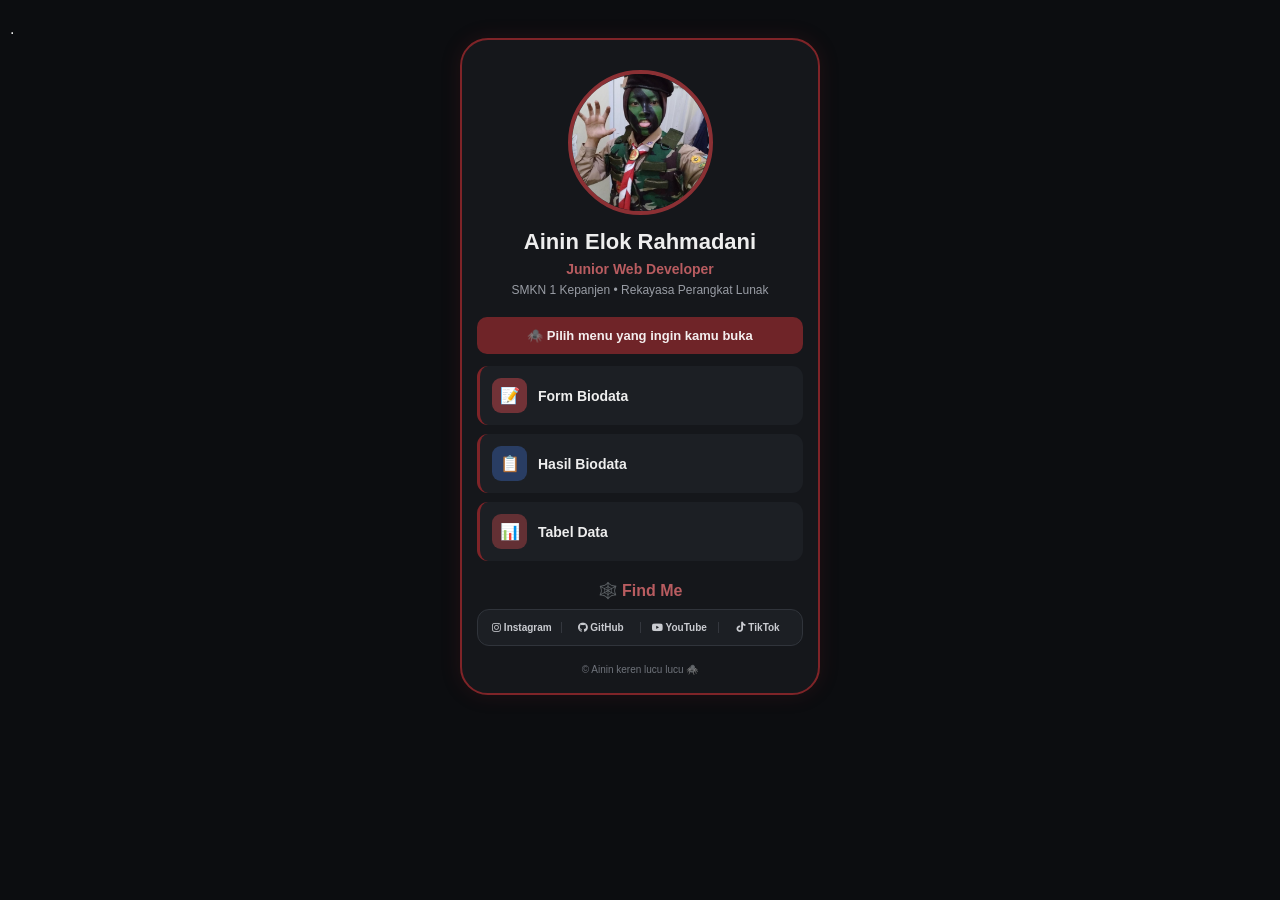
<file: index.html>
.<!DOCTYPE html>
<html lang="id">
<head>
    <meta charset="UTF-8">
    <meta name="viewport" content="width=device-width, initial-scale=1.0">
    <title>Portfolio Ainin</title>
    <link rel="stylesheet" href="style.css">
    <link rel="stylesheet" href="https://cdnjs.cloudflare.com/ajax/libs/font-awesome/6.5.2/css/all.min.css">
    
</head>

<body>

<div class="container">
    <div class="profile">
        <img src="image.png" alt="Ainin Elok Rahmadani">
        <h1>Ainin Elok Rahmadani</h1>
        <p class="role">Junior Web Developer</p>
        <p class="school">SMKN 1 Kepanjen • Rekayasa Perangkat Lunak</p>
    </div>

    <div class="intro">🕷️ Pilih menu yang ingin kamu buka</div>

    <div class="menu-list">

        <a href="form_biodata.html" class="menu-item">
            <span class="menu-icon one">📝</span>
            Form Biodata</a>

        <a href="hasil_biodata.html" class="menu-item">
            <span class="menu-icon two">📋</span>
            Hasil Biodata</a>

        <a href="tabel.html" class="menu-item">
            <span class="menu-icon three">📊</span>
            Tabel Data</a>

    </div>

    <h2 class="contact-title">🕸️ Find Me</h2>

<div class="contact">

    <a href="https://instagram.com/er_ayz" target="_blank">
        <i class="fa-brands fa-instagram"></i>
        <span>Instagram</span>
    </a>

    <a href="https://github.com/aininkanesa-commits" target="_blank">
        <i class="fa-brands fa-github"></i>
        <span>GitHub</span>
    </a>

    <a href="https://youtube.com/@aininelok" target="_blank">
        <i class="fa-brands fa-youtube"></i>
        <span>YouTube</span>
    </a>

    <a href="https://www.tiktok.com/@im_betters" target="_blank">
        <i class="fa-brands fa-tiktok"></i>
        <span>TikTok</span>
    </a>

</div>
    <div class="footer">
    © Ainin keren lucu lucu 🕷️
    </div>

    </div>

<script src="script.js"></script>

</body>
</html>
</file>
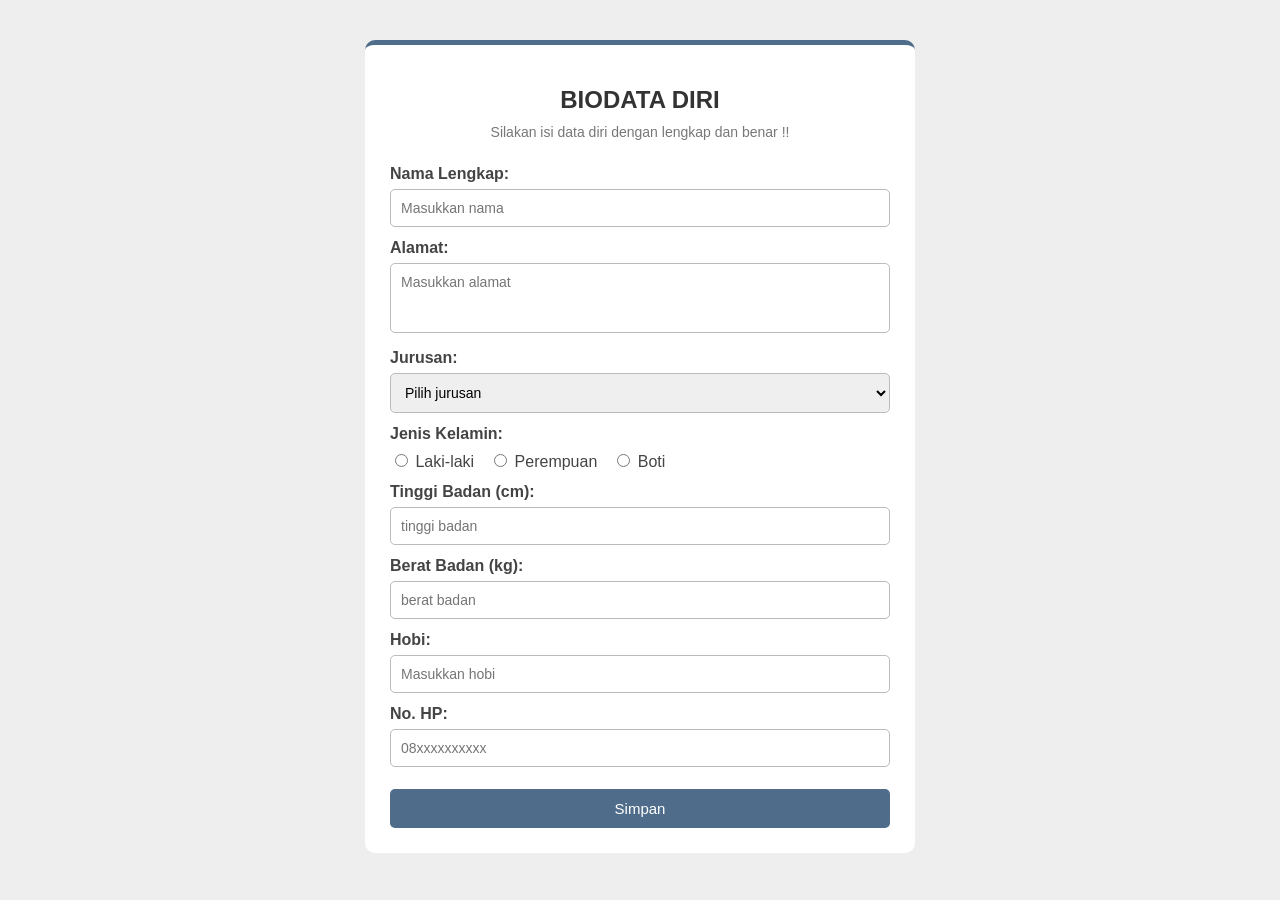
<file: form_biodata.html>
<!DOCTYPE html>
<html lang="id">
<head>
    <meta charset="UTF-8">
    <meta name="viewport" content="width=device-width, initial-scale=1.0">
    <title>Biodata Diri</title>

<style>

body {
font-family: Arial, sans-serif;
background-color: #eeeeee;
margin: 0;
padding: 40px 15px;
}

.keterangan {
text-align: center;
color: #777;
font-size: 14px;
margin-top: -15px;
margin-bottom: 25px;
}

.container {
width: 500px;
max-width: 100%;
margin: auto;
background-color: white;
padding: 25px;
border-radius: 10px;
border-top: 5px solid #4f6d8a;
}

h1 {
text-align: center;
color: #333;
font-size: 24px;
margin-bottom: 25px;
}

label {
display: block;
margin-top: 12px;
margin-bottom: 6px;
color: #444;
font-weight: bold;
}

input,select,textarea {
width: 100%;
padding: 10px;
border: 1px solid #bbb;
border-radius: 5px;
font-size: 14px;
box-sizing: border-box;
}

textarea {
width: 100%;
height: 70px;
padding: 10px;
border: 1px solid #bbb;
border-radius: 5px;
font-size: 14px;
font-family: Arial,sans-serif;
box-sizing: border-box;
resize: none;
}

input:focus,select:focus {
outline: none;
border-color: #4f6d8a;
}

.jenis-kelamin {
display: flex;
gap: 15px;
flex-wrap: wrap;
margin-top: 8px;
}

.jenis-kelamin label {
margin: 0;
font-weight: normal;
}

.jenis-kelamin input {
width: auto;
}

button {
width: 100%;
padding: 11px;
margin-top: 22px;
border: none;
border-radius: 5px;
background-color: #4f6d8a;
color: white;
font-size: 15px;
cursor: pointer;
}

button:hover {
background-color: #405a72;
}

#halamanHasil {
display: none;
}

.hasil-data {
margin-top: 10px;
}

.hasil-data p {
padding: 10px 5px;
margin: 0;
border-bottom: 1px solid #ddd;
}

.hasil-data strong {
display: inline-block;
width: 150px;
color: #444;
}

.kembali {
background-color: white;
color: #4f6d8a;
border: 1px solid #4f6d8a;
}

.kembali:hover {
background-color: #f2f5f7;
}
    
</style>
</head>

<body>
    <div class="container">
    <div id="halamanForm">
        <h1>BIODATA DIRI</h1>
        <p class="keterangan">
        Silakan isi data diri dengan lengkap dan benar !!
        </p>
        <form id="formBiodata">

            <label>Nama Lengkap:</label>
            <input type="text" id="nama" placeholder="Masukkan nama" required>

            <label>Alamat:</label>
            <textarea id="alamat" placeholder="Masukkan alamat" required></textarea>

            <label>Jurusan:</label>
            <select id="jurusan" required>
                <option value="" disabled selected>Pilih jurusan</option>
                <option>RPL</option>
                <option>TKJ</option>
                <option>TEI</option>
                <option>TKR</option>
                <option>TBSM</option>
            </select>

            <label>Jenis Kelamin:</label>

            <div class="jenis-kelamin">
                <label>
                <input type="radio" name="gender" value="Laki-laki" required>
                Laki-laki
                </label>

                <label>
                <input type="radio" name="gender" value="Perempuan">
                Perempuan
                </label>

                <label>
                <input type="radio" name="gender" value="Boti">
                Boti
                </label>
            </div>

            <label>Tinggi Badan (cm):</label>
            <input
            type="text"
            id="tinggi"
            placeholder="tinggi badan"
            maxlength="3"
            inputmode="numeric"
            oninput="this.value=this.value.replace(/[^0-9]/g,'')"
            required>
            
            <label>Berat Badan (kg):</label>
            <input
            type="text"
            id="berat"
            placeholder="berat badan"
            maxlength="3"
            inputmode="numeric"
            oninput="this.value=this.value.replace(/[^0-9]/g,'')"
            required
            >

            <label>Hobi:</label>
            <input type="text" id="hobi" placeholder="Masukkan hobi" required>

            <label>No. HP:</label>
            <input
            type="text"
            id="nohp"
            placeholder="08xxxxxxxxxx"
            maxlength="13"
            inputmode="numeric"
            oninput="this.value=this.value.replace(/[^0-9]/g,'')"
            required
            >
            <button type="submit">Simpan</button>
        </form>
    </div>

<script>

const form = document.getElementById("formBiodata");

form.addEventListener("submit", function(event) {
  event.preventDefault();

  const gender = document.querySelector(
  'input[name="gender"]:checked'
  ).value;

const data = {
  nama: document.getElementById("nama").value,
  alamat: document.getElementById("alamat").value,
  jurusan: document.getElementById("jurusan").value,
  gender: gender,
  tinggi: document.getElementById("tinggi").value,
  berat: document.getElementById("berat").value,
  hobi: document.getElementById("hobi").value,
  nohp: document.getElementById("nohp").value
};

localStorage.setItem("biodata", JSON.stringify(data));
window.location.href = "hasil_biodata.html";
});

const dataTersimpan = JSON.parse(localStorage.getItem("biodata"));

    if (dataTersimpan) {
        document.getElementById("nama").value = dataTersimpan.nama;
        document.getElementById("alamat").value = dataTersimpan.alamat;
        document.getElementById("jurusan").value = dataTersimpan.jurusan;
        document.getElementById("tinggi").value = dataTersimpan.tinggi;
        document.getElementById("berat").value = dataTersimpan.berat;
        document.getElementById("hobi").value = dataTersimpan.hobi;
        document.getElementById("nohp").value = dataTersimpan.nohp;

        const gender = document.querySelector(
            'input[name="gender"][value="' + dataTersimpan.gender + '"]'
        );

        if (gender) {
            gender.checked = true;
        }
    }
    
</script>

</body>
</html>
</file>
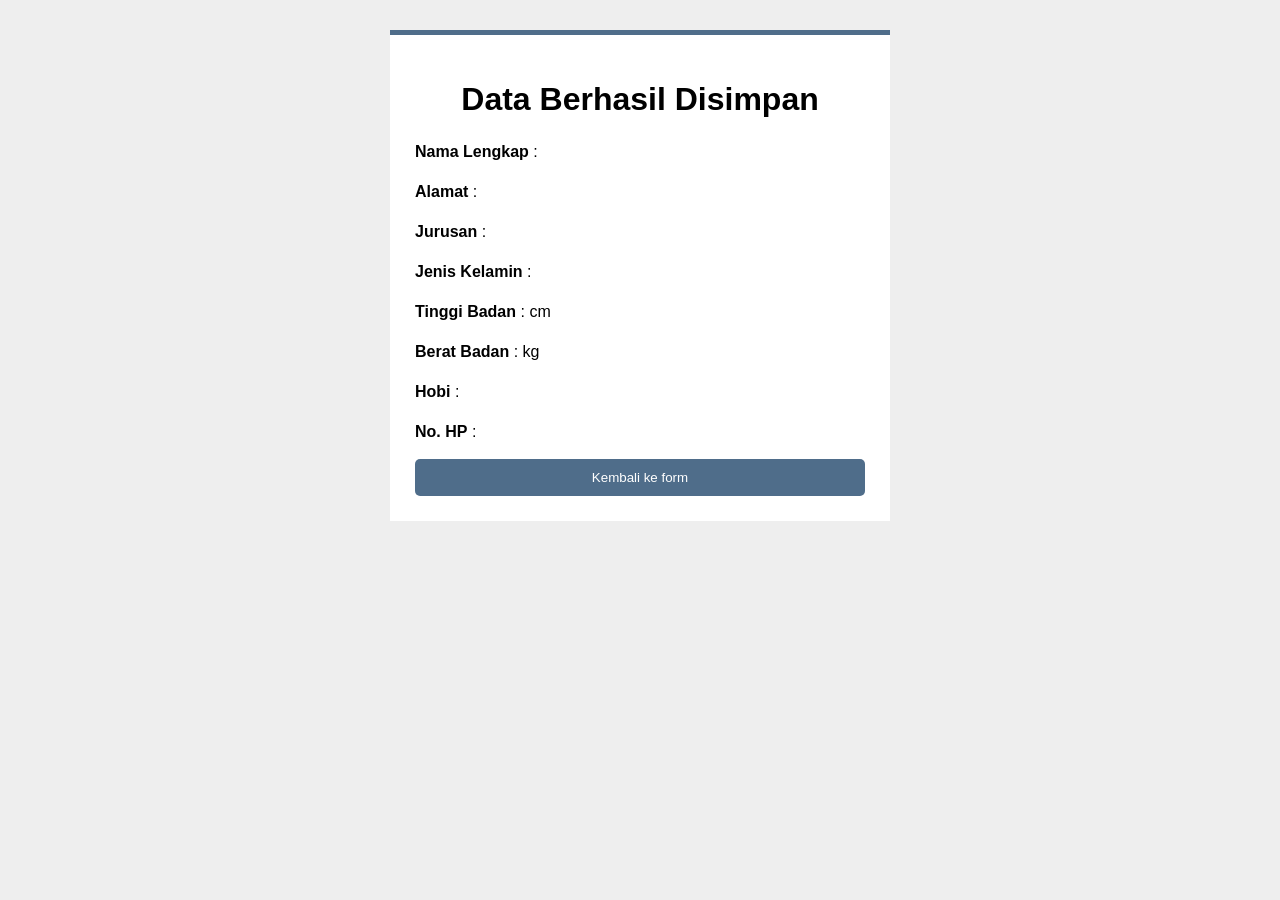
<file: hasil_biodata.html>
<!DOCTYPE html>
<html lang="id">
<head>
    <meta charset="UTF-8">
    <meta name="viewport" content="width=device-width, initial-scale=1.0">
    <title>Hasil Biodata</title>

<style>

body {
font-family: Arial, sans-serif;
background: #eeeeee;
margin: 0;
padding: 30px 15px;
}

.container {
max-width: 500px;
width: 100%;
margin: auto;
background: white;
padding: 25px;
box-sizing: border-box;
border-top: 5px solid #4f6d8a;
}

h1 {
text-align: center;
}

.hasil-data p {
margin-bottom: 15px;
line-height: 1.5;
}

#hasilAlamat {
white-space: pre-line;
overflow-wrap: anywhere;
word-break: break-word;
}

button {
width: 100%;
padding: 11px;
background: #4f6d8a;
color: white;
border: none;
border-radius: 5px;
cursor: pointer;
}
    
</style>
</head>

<body>

<div class="container">
    <h1>Data Berhasil Disimpan</h1>
    <div class="hasil-data">

        <p>
        <strong>Nama Lengkap</strong> :
        <span id="hasilNama"></span>
        </p>

        <p>
        <strong>Alamat</strong> :
        <span id="hasilAlamat"></span>
        </p>

        <p>
        <strong>Jurusan</strong> :
        <span id="hasilJurusan"></span>
        </p>

        <p>
        <strong>Jenis Kelamin</strong> :
        <span id="hasilGender"></span>
        </p>

        <p>
        <strong>Tinggi Badan</strong> :
        <span id="hasilTinggi"></span> cm
        </p>

        <p>
        <strong>Berat Badan</strong> :
        <span id="hasilBerat"></span> kg
        </p>

        <p>
        <strong>Hobi</strong> :
        <span id="hasilHobi"></span>
        </p>

        <p>
        <strong>No. HP</strong> :
        <span id="hasilNohp"></span>
        </p>

    </div>
    <button onclick="kembaliKeForm()">
    Kembali ke form
    </button>
</div>

<script>

const data = JSON.parse(localStorage.getItem("biodata"));

document.getElementById("hasilNama").textContent = data.nama;
document.getElementById("hasilAlamat").textContent = data.alamat;
document.getElementById("hasilJurusan").textContent = data.jurusan;
document.getElementById("hasilGender").textContent = data.gender;
document.getElementById("hasilTinggi").textContent = data.tinggi;
document.getElementById("hasilBerat").textContent = data.berat;
document.getElementById("hasilHobi").textContent = data.hobi;
document.getElementById("hasilNohp").textContent = data.nohp;

function kembaliKeForm() {
window.location.href = "form_biodata.html";
}

</script>

</body>
</html>
</file>
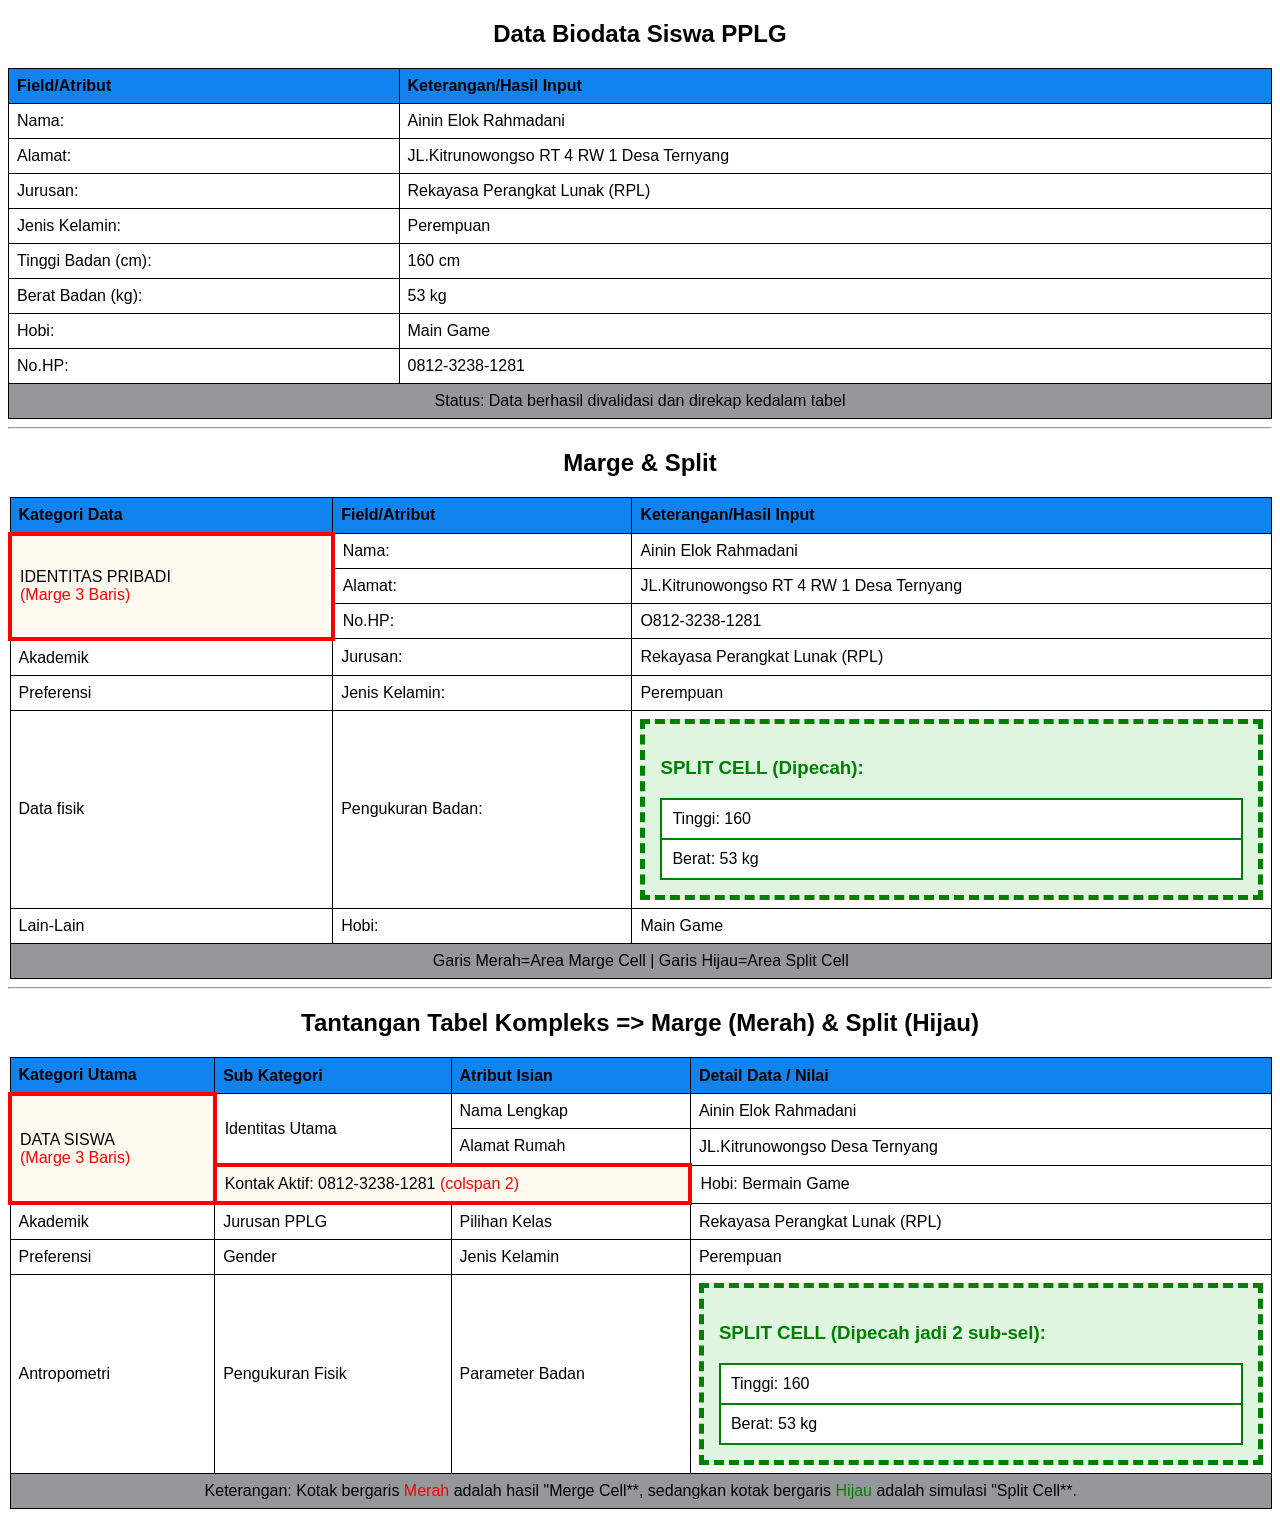
<file: tabel.html>
<!DOCTYPE html>
<html lang="en">
<head>
   
   <style>
body {
    font-family: Arial, Helvetica, sans-serif;
    text-align: center;
    
}
    table {
  font-family: arial, sans-serif;
  border-collapse: collapse;
  width: 100%;
}

td, th {
  border: 1px solid #000000;
  text-align: left;
  padding: 8px;
}
th {
  background-color: aqua;
}
th:nth-child(even) {
  background-color: aqua;
}

.status-bawah {
  text-align: center;
  background-color: aliceblue;
}

</style>
    <meta charset="UTF-8">
    <meta name="viewport" content="width=device-width, initial-scale=1.0">
    <title>Document</title>
</head>
<body>
    
    <h2>Data Biodata Siswa PPLG</h2>

<table>
  <tr>
    <th>Field/Atribut</th>
    <th>Keterangan/Hasil Input</th>
  </tr>
  
  <tr>
    <td>Nama:</td>
    <td>Ainin Elok Rahmadani</td>
  </tr>
  
  <tr>
    <td>Alamat:</td>
    <td>JL.Kitrunowongso RT 4 RW 1 Desa Ternyang </td>
  </tr>
 
  <tr>
    <td>Jurusan:</td>
    <td>Rekayasa Perangkat Lunak (RPL)</td>
  </tr>
  
  <tr>
    <td>Jenis Kelamin:</td>
    <td>Perempuan</td>
  </tr>
  
  <tr>
    <td>Tinggi Badan (cm):</td>
    <td>160 cm</td>
  </tr>
  
  <tr>
    <td>Berat Badan (kg):</td>
    <td>53 kg</td>
  </tr>

  <tr>
    <td>Hobi:</td>
    <td>Main Game</td>
  </tr>

  <tr>
    <td>No.HP:</td>
    <td>0812-3238-1281</td>
  </tr>

  <tr>
    <td colspan="2" class="status-bawah">Status: Data berhasil divalidasi dan direkap kedalam tabel</td>
  </tr>
</table>

</body>
</html>





<hr>
   <style>
body {
    font-family: Arial, Helvetica, sans-serif;
    text-align: center;
    
}
.table {
  font-family: arial, sans-serif;
  border-collapse: collapse;
  width: 100%;
}

.Merah {
  border: 4px solid red !important;
  background-color: floralwhite;
}
.merah-span {
  color: red;
}

.split-cell h3{
  color: green;
}
.split-cell {
  border: 5px dashed green;
  padding: 15px;
  background-color: #dff5df;
  
}

.split-cell h2 {
  color: green;
}

.split-cell table {
  width: 100%;
  border-collapse: collapse;
}

.split-cell table td {
  border: 2px solid green;
  padding: 10px;
  font-size: 16px;
  background-color: white;
}

td, th {
  border: 1px solid #000000;
  text-align: left;
  padding: 8px;
}
th {
  background-color: aqua;
}
th:nth-child(even) {
  background-color: aqua;
}

.status-bawah {    
  text-align: center;    
  background-color: rgb(149, 152, 154);    
}

</style>
    <meta charset="UTF-8">
    <meta name="viewport" content="width=device-width, initial-scale=1.0">
    <title>Document</title>
</head>
<body>

    <h2>Marge & Split</h2>

<table>
  <tr>
    <th>Kategori Data</th>
    <th>Field/Atribut</th>
    <th>Keterangan/Hasil Input</th>
  </tr>
  
  <tr>
    <td rowspan="3" class="Merah">IDENTITAS PRIBADI<br>
    <span class="merah-span">(Marge 3 Baris)</span>
    </td>
    <td>Nama:</td>
    <td>Ainin Elok Rahmadani</td>
  </tr>
  
  <tr>
    <td>Alamat:</td>
    <td>JL.Kitrunowongso RT 4 RW 1 Desa Ternyang </td>
  </tr>
 
  <tr>
    <td>No.HP:</td>
    <td>O812-3238-1281</td>
  </tr>
  
  <tr>

    <td>Akademik</td>
    <td>Jurusan:</td>
    <td>Rekayasa Perangkat Lunak (RPL)</td>
  </tr>
  
  <tr>
    <td>Preferensi</td>
    <td>Jenis Kelamin:</td>
    <td>Perempuan</td>
  </tr>
  
  <tr>
    <td>Data fisik</td>
    <td>Pengukuran Badan:</td>
    <td>
      <div class="split-cell">
        <h3>SPLIT CELL (Dipecah):</h3>
      <table>
        <tr>
          <td>Tinggi: 160</td>
        </tr>
        <tr>
          <td>Berat: 53 kg</td>
        </tr>
      </table>
      </div>
    </td>
  </tr>
  <tr>
    <td>Lain-Lain</td>
    <td>Hobi:</td>
    <td>Main Game</td>
  </tr>

  

  <tr>
    <td colspan="3" class="status-bawah">Garis Merah=Area Marge Cell | Garis Hijau=Area Split Cell</td>
  </tr>
</table>
</body>
</html>





<hr>    
   <style>    
body {    
    font-family: Arial, Helvetica, sans-serif;    
    text-align: center;    
        
}    
    table {    
  font-family: arial, sans-serif;    
  border-collapse: collapse;    
  width: 100%;    
}    
    
td, th {    
  border: 1px solid #000000;    
  text-align: left;    
  padding: 8px;    
}    
th {    
  background-color: rgb(16, 131, 238);   

}    
th:nth-child(even) {    
  background-color: rgb(16, 131, 238);    
}  
.status-bawah {    
  text-align: center;    
  background-color: rgb(149, 152, 154);    
}

.hijau{
  color: green;
}
  
    
</style>    
    <meta charset="UTF-8">    
    <meta name="viewport" content="width=device-width, initial-scale=1.0">    
    <title>Document</title>    
</head>    
<body>    
    
    <h2>Tantangan Tabel Kompleks => Marge (Merah) & Split (Hijau)    
    
    </h2>    
    
<table>    
  <tr>    
    <th>Kategori Utama</th>    
    <th>Sub Kategori</th>    
    <th>Atribut Isian</th>    
    <th>Detail Data / Nilai</th>    
  </tr>    
      
  <tr>    
    <td rowspan="3" class="Merah">DATA SISWA<br>
    <span class="merah-span">(Marge 3 Baris)</span>
    </td>  
    <td rowspan="2">Identitas Utama</td>    
    <td>Nama Lengkap</td>    
    <td>Ainin Elok Rahmadani</td>    
  </tr>    
      
  <tr>    
    <td>Alamat Rumah</td>    
    <td>JL.Kitrunowongso Desa Ternyang </td>    
  </tr>    
     
  <tr>    
    <td colspan="2" class="Merah">Kontak Aktif: 0812-3238-1281
    <span class="merah-span">(colspan 2)</span></td>
    </td>  
    <td>Hobi: Bermain Game</td>    
  
  </tr>    
      
  <tr>    
    
    <td>Akademik</td>    
    <td>Jurusan PPLG</td>    
    <td>Pilihan Kelas</td>    
    <td>Rekayasa Perangkat Lunak (RPL)</td>    
  </tr>    
      
  <tr>    
    <td>Preferensi</td>    
    <td>Gender</td>    
    <td>Jenis Kelamin</td>    
    <td>Perempuan</td>    
  </tr>    
      
  <tr>    
    <td>Antropometri</td>    
    <td>Pengukuran Fisik</td>    
    <td>Parameter Badan</td>    
    <td>    
      <div class="split-cell">
        <h3>SPLIT CELL (Dipecah jadi 2 sub-sel):</h3>
      <table>    
        <tr>    
          <td>Tinggi: 160</td>    
        </tr>    
        <tr>    
          <td>Berat: 53 kg</td>    
        </tr>    
      </table>    
    </td>    
  </tr>    
    
      
  <tr>    
    <td colspan="4" class="status-bawah">Keterangan: Kotak bergaris <span class="merah-span">Merah</span> adalah hasil "Merge Cell**, sedangkan kotak bergaris <span class="hijau">Hijau</span> adalah simulasi "Split Cell**.</td>    
  </tr>    
</table>    
    
</body>    
</html>
</file>
<file: style.css>
*{
box-sizing: border-box;
}

body {
margin: 0;
padding: 20px 10px;
font-family: Arial, sans-serif;
background: #0c0d10;
color: #eeeeee;
}

.container {
width: 100%;
max-width: 360px;
min-height: 650px;
margin: auto;
background: #15171b;
padding: 18px 15px;
border-radius: 28px;
border: 2px solid #7f2428;
box-shadow: 0 0 20px rgba(127, 36, 40, 0.18);
}

.profile {
text-align: center;
padding: 12px 8px 20px;
}

.profile img {
width: 145px;
height: 145px;
object-fit: cover;
border-radius: 50%;
border: 4px solid #8b3034;
display: block;
margin: 0 auto 14px;
cursor: pointer;
transition: 0.2s;
}

.profile img.putar {
animation: putar360 1.2s ease-in-out;
}

@keyframes putar360 {

0% {
transform: rotate(0deg);
box-shadow: 0 0 5px #7f2428;
}

50% {
transform: rotate(180deg);
box-shadow:
    0 0 15px #b85c60,
    0 0 30px #293d63;
    }

100% {
transform: rotate(360deg);
box-shadow: 0 0 5px #7f2428;
}

}

.profile h1 {
margin: 0;
font-size: 22px;
}

.role {
margin: 6px 0;
color: #b85c60;
font-size: 14px;
font-weight: bold;
}

.school {
margin: 0;
color: #999da5;
font-size: 12px;
        }

.intro {
background: #6f2428;
color: #f4eeee;
padding: 11px;
border-radius: 10px;
text-align: center;
font-size: 13px;
font-weight: bold;
margin-bottom: 12px;
}

.menu-list {
display: flex;
flex-direction: column;
gap: 9px;
}

.menu-item {
display: flex;
align-items: center;
text-decoration: none;
color: #eeeeee;
background: #1c1f24;
padding: 12px;
border-radius: 11px;
border-left: 3px solid #7f2428;
font-size: 14px;
font-weight: bold;
transition: 0.2s;
}

.menu-item:hover {
background: #24272d;
}

.menu-icon {
width: 35px;
height: 35px;
display: flex;
align-items: center;
justify-content: center;
margin-right: 11px;
border-radius: 9px;
font-size: 16px;
}

.one {
background: #713237;
}

.two {
background: #293d63;
}

.three {
background: #633034;
}

.contact-title {
text-align: center;
margin: 20px 0 9px;
font-size: 16px;
color: #b85c60;
}

.contact {
display: flex;
background: #1c1f24;
border-radius: 12px;
padding: 12px 5px;
border: 1px solid #30343b;
}

.contact a {
flex: 1;
text-align: center;
text-decoration: none;
color: #c9cbd0;
font-size: 10px;
font-weight: bold;
border-right: 1px solid #34373e;
}

.contact a:last-child {
border-right: none;
}

.contact .icon {
display: block;
font-size: 21px;
margin-bottom: 4px;
}

.contact a:hover {
color: #c46b6f;
}

.footer {
text-align: center;
margin-top: 18px;
color: #6f737b;
font-size: 10px;
}

.vercel {
    background: #171717 !important;
    color: white !important;
}

.vercel-logo {
    width: 5px;
    text-align: center;
    font-size: 10px;
    line-height: 1;
    color: white;
}
</file>
